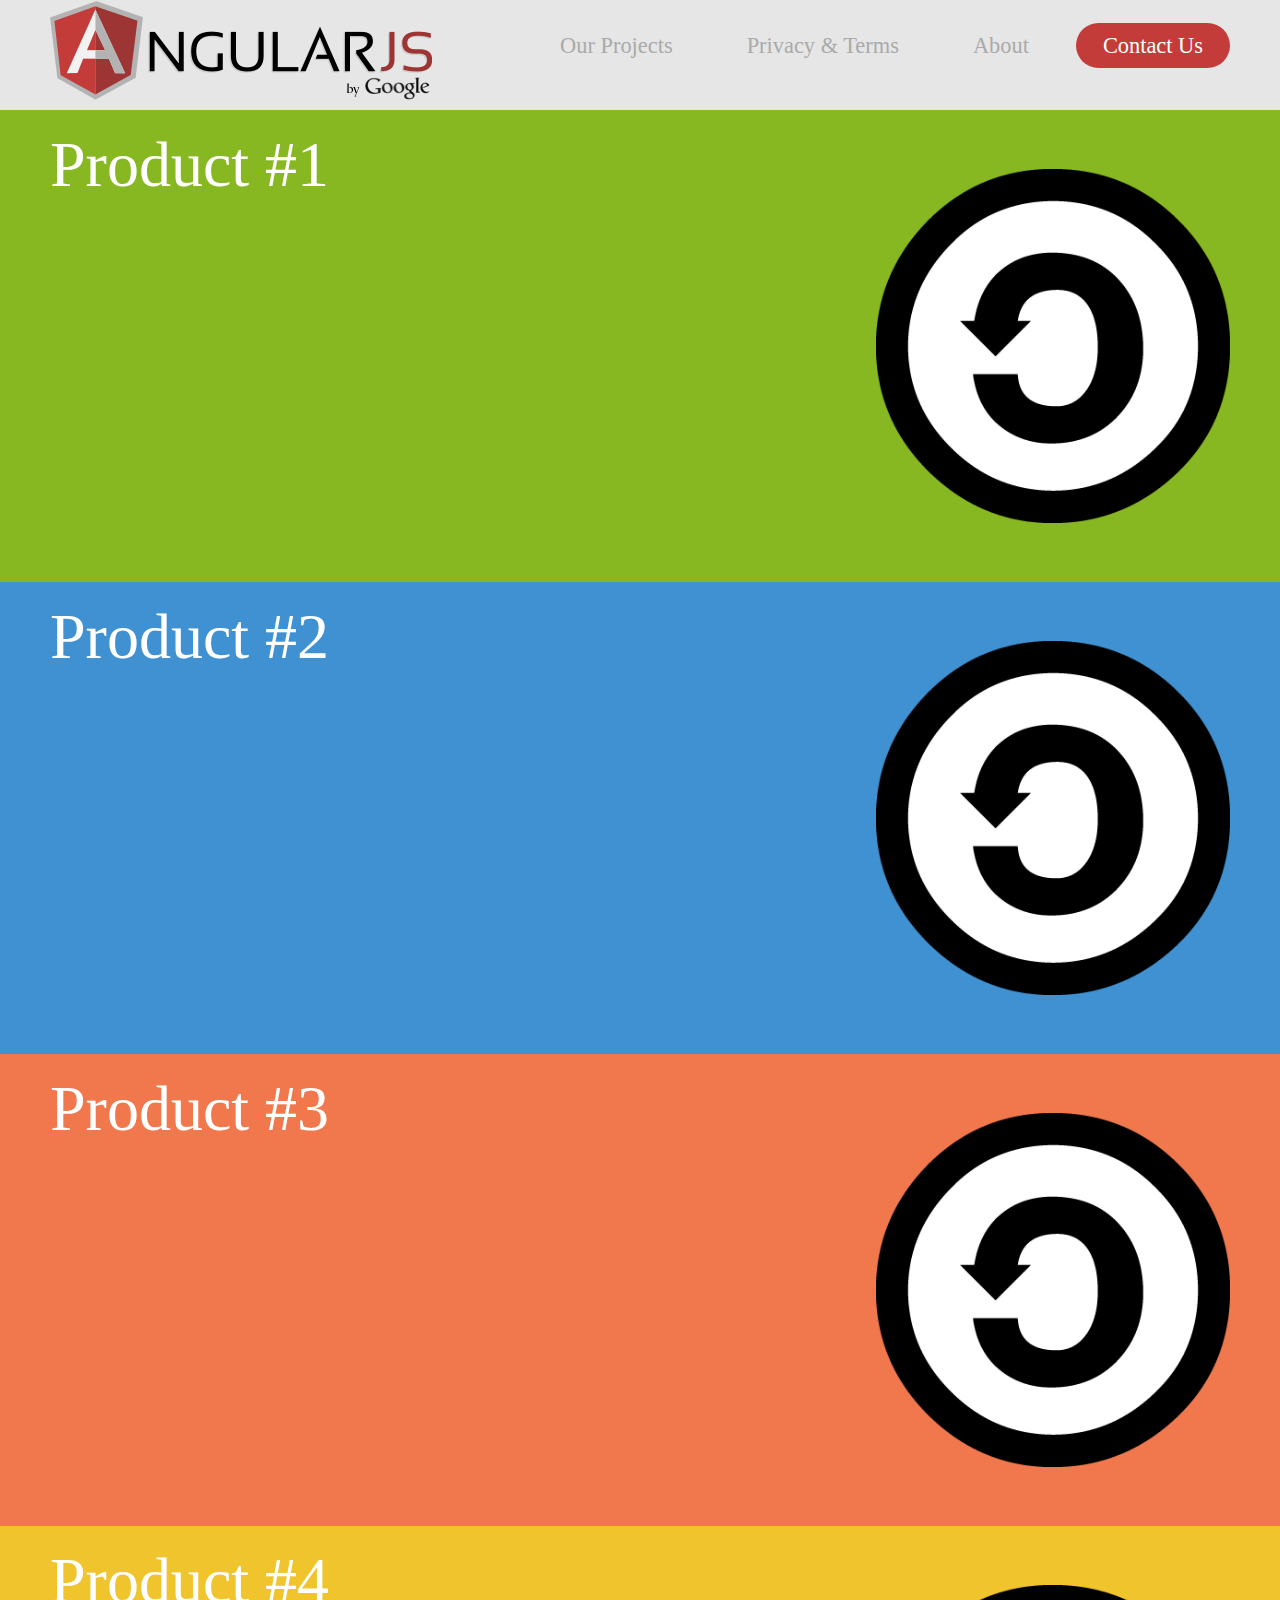
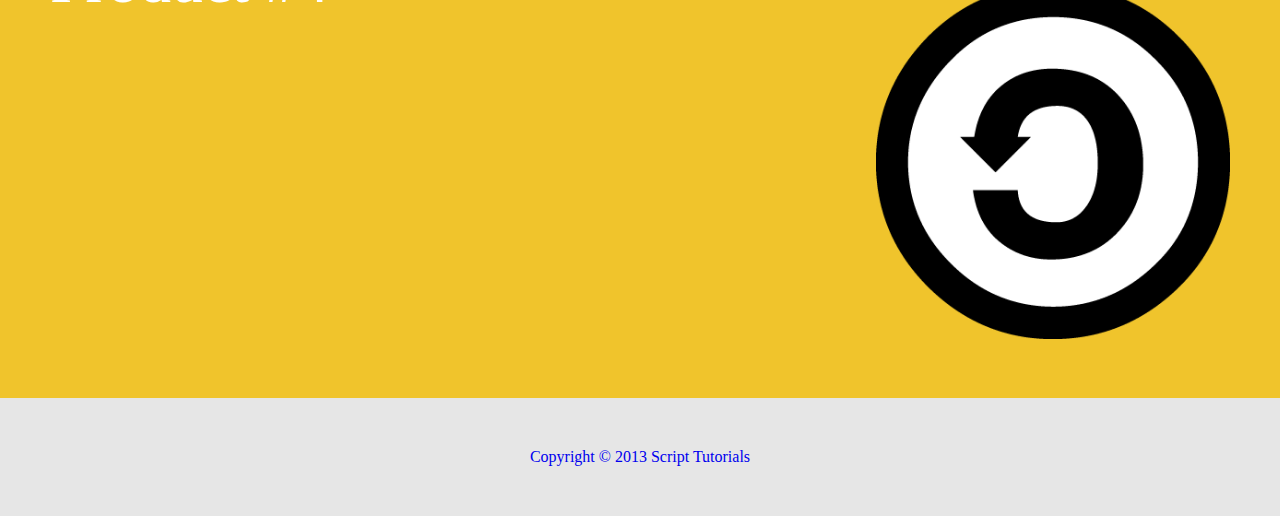
<file: index.html>
<!DOCTYPE HTML>
<html lang="en" ng-app="example359">
  <head>
    <meta charset="utf-8" />
    <meta name="author" content="Script Tutorials" />
    <title>Responsive website using AngularJS | Script Tutorials</title>
    <meta name="description" content="Responsive website using AngularJS - demo page">
    <meta http-equiv="X-UA-Compatible" content="IE=Edge" />
    <meta name="viewport" content="width=device-width, initial-scale=1, maximum-scale=1, user-scalable=no" />
    <!-- add styles -->
    <link href="css/style.css" rel="stylesheet" type="text/css" />
    <!-- add javascripts -->
    <script src="js/jquery-2.0.3.min.js"></script>
    <script src="js/angular.min.js"></script>
    <script src="js/app.js"></script>
    <script src="js/controllers.js"></script>
  </head>
  <body>
    <header>
      <div class="wrap">
        <!-- logo -->
        <a href="#!"><img class="logo" src="images/logo.png" /></a>

        <!-- navigation menu -->
        <nav>
          <ul>
            <li><a id="workBtn" href="#!/" ng-class="{activeSmall:part == 'projects'}" >Our Projects</a></li>
            <li><a id="privacyBtn" href="#!/privacy" ng-class="{activeSmall:part == 'privacy'}">Privacy & Terms</a></li>
            <li><a id="aboutBtn" href="#!/about" ng-class="{activeSmall:part == 'about'}">About</a></li>
            <li style="margin-right:0px"><a id="contactBtn" class="active" href="javascript: void(0)" ng-click="showForm()">Contact Us</a></li>
          </ul>
        </nav>
      </div>
    </header>

    <!-- contact us form -->
    <div class="paddRow contactRow">
      <div class="wrap">
        <div class="head">Contact Us</div>
        <img class="close" src="images/close.png" ng-click="closeForm()" />
        <form ng-submit="save()" class="contactForm" name="form" ng-hide="loaded">
          <input class="input" required="required" type="text" name="name" placeholder="your name" ng-model="message.name" />
          <input class="input email" required="required" type="email" name="email" value="" placeholder="your email" ng-model="message.email" /><br />
          <textarea class="textarea" rows="5" required="required" placeholder="your message" ng-model="message.text" ></textarea>
          <button class="btn green">send message</button>
        </form>

        <!-- contact us form response messages -->
        <div ng-show="process" style="text-align:center">
          <img class="loader" src="images/loader.png" />
        </div>
        <div ng-show="success"><p>Your message has been sent, thank you.</p></div>
      </div>
    </div>

    <!-- main content -->
    <div style="position:relative">
      <div style="width:100%" ng-view ng-animate="{enter: 'view-enter', leave: 'view-leave'}"></div>
    </div>

  </body>
</html>
</file>
<file: css/style.css>
/* general settings */
html {
  min-height:100%;
  overflow-x:hidden;
  overflow-y:scroll;
  position:relative;
  width:100%;
}
body {
  background-color:#e6e6e6;
  color:#FFF;
  font-weight:100;
  margin:0;
  min-height:100%;
  width:100%;
}
a {
  text-decoration:none;
}
a img {
  border:none;
}
h1 {
  font-size:3.5em;
  font-weight:100;
}
p {
  font-size:1.5em;
}
input,textarea {
  -webkit-appearance:none;
  background-color:#f7f7f7;
  border:none;
  border-radius:3px;
  font-size:1em;
  font-weight:100;
}
input:focus,textarea:focus {
  border:none;
  outline:2px solid #7ed7b9;
}
.left {
  float:left;
}
.right {
  float:right;
}
.btn {
  background-color:#fff;
  border-radius:24px;
  color:#595959;
  display:inline-block;
  font-size:1.4em;
  font-weight:400;
  margin:30px 0;
  padding:10px 30px;
  text-decoration:none;
}
.btn:hover {
  opacity:0.8;
}
.wrap {
  -moz-box-sizing:border-box;
  -webkit-box-sizing:border-box;
  box-sizing:border-box;
  margin:0 auto;
  max-width:1420px;
  overflow:hidden;
  padding:0 50px;
  position:relative;
  width:100%;
}
.wrap:before {
  content:'';
  display:inline-block;
  height:100%;
  margin-right:-0.25em;
  vertical-align:middle;
}
/* header section */
header {
  height:110px;
}
header .wrap {
  height:100%;
}
header .logo {
  margin-top:1px;
}
header nav {
  float:right;
  margin-top:17px;
}
header nav ul {
  margin:1em 0;
  padding:0;
}
header nav ul li {
  display:block;
  float:left;
  margin-right:20px;
}
header nav ul li a {
  border-radius:24px;
  color:#aaa;
  font-size:1.4em;
  font-weight:400;
  padding:10px 27px;
  text-decoration:none;
}
header nav ul li a.active {
  background-color:#c33c3a;
  color:#fff;
}
header nav ul li a.active:hover {
  background-color:#d2413f;
  color:#fff;
}
header nav ul li a:hover,header nav ul li a.activeSmall {
  color:#c33c3a;
}
/* footer section */
footer .copyright {
  color:#adadad;
  margin-bottom:50px;
  margin-top:50px;
  text-align:center;
}
/* other objects */
.projectObj {
  color:#fff;
  display:block;
}
.projectObj .name {
  float:left;
  font-size:4em;
  font-weight:100;
  position:absolute;
  width:42%;
}
.projectObj .img {
  float:right;
  margin-bottom:5%;
  margin-top:5%;
  width:30%;
}
.paddRow {
  background-color:#dadada;
  color:#818181;
  display:none;
  padding-bottom:40px;
}
.paddRow.aboutRow {
  background-color:#78c2d4;
  color:#FFF !important;
  display:block;
}
.paddRow .head {
  font-size:4em;
  font-weight:100;
  margin:40px 0;
}
.paddRow .close {
  cursor:pointer;
  position:absolute;
  right:50px;
  top:80px;
  width:38px;
}
.about {
  color:#818181;
}
.about section {
  margin:0 0 10%;
}
.about .head {
  font-size:4em;
  font-weight:100;
  margin:3% 0;
}
.about .subHead {
  font-size:2.5em;
  font-weight:100;
  margin:0 0 3%;
}
.about .txt {
  width:60%;
}
.about .image {
  width:26%;
}
.about .flLeft {
  float:left;
}
.about .flRight {
  float:right;
}
.projectHead.product {
  background-color:#87b822;
}
.projectHead .picture {
  margin-bottom:6%;
  margin-top:6%;
}
.projectHead .picture.right {
  margin-right:-3.5%;
}
.projectHead .text {
  position:absolute;
  width:49%;
}
.projectHead .centerText {
  margin:0 auto;
  padding-bottom:24%;
  padding-top:6%;
  text-align:center;
  width:55%;
}
.image {
  text-align:center;
}
.image img {
  vertical-align:top;
  width:100%;
}
.contactForm {
  width:50%;
}
.input {
  -moz-box-sizing:border-box;
  -webkit-box-sizing:border-box;
  box-sizing:border-box;
  margin:1% 0;
  padding:12px 14px;
  width:47%;
}
.input.email {
  float:right;
}
button {
  border:none;
  cursor:pointer;
}
.textarea {
  -moz-box-sizing:border-box;
  -webkit-box-sizing:border-box;
  box-sizing:border-box;
  height:200px;
  margin:1% 0;
  overflow:auto;
  padding:12px 14px;
  resize:none;
  width:100%;
}
::-webkit-input-placeholder {
  color:#a7a7a7;
}
:-moz-placeholder {
  color:#a7a7a7;
}
::-moz-placeholder { /* FF18+ */
  color:#a7a7a7;
}
:-ms-input-placeholder {
  color:#a7a7a7;
}
.loader {
  -moz-animation:loader_rot 1.3s linear infinite;
  -o-animation:loader_rot 1.3s linear infinite;
  -webkit-animation:loader_rot 1.3s linear infinite;
  animation:loader_rot 1.3s linear infinite;
  height:80px;
  width:80px;
}
@-moz-keyframes loader_rot {
  from {
    -moz-transform:rotate(0deg);
  }
  to {
    -moz-transform:rotate(360deg);
  }
}
@-webkit-keyframes loader_rot {
  from {
    -webkit-transform:rotate(0deg);
  }
  to {
    -webkit-transform:rotate(360deg);
  }
}
@keyframes loader_rot {
  from {
    transform:rotate(0deg);
  }
  to {
    transform:rotate(360deg);
  }
}
.view-enter,.view-leave {
  -moz-transition:all .5s;
  -o-transition:all .5s;
  -webkit-transition:all .5s;
  transition:all .5s;
}
.view-enter {
  left:20px;
  opacity:0;
  position:absolute;
  top:0;
}
.view-enter.view-enter-active {
  left:0;
  opacity:1;
}
.view-leave {
  left:0;
  opacity:1;
  position:absolute;
  top:0;
}
.view-leave.view-leave-active {
  left:-20px;
  opacity:0;
}

/*responsive styles*/
@media (max-width: 1200px) {
    body {
      font-size:90%;
    }
    h1 {
      font-size:4.3em;
    }
    p {
      font-size:1.3em;
    }
    header {
      height:80px;
    }
    header .logo {
      margin-top:12px;
      width:200px;
    }
    header nav {
      margin-top:11px;
    }
    header nav ul li {
      margin-right:12px;
    }
    header nav ul li a {
      border-radius:23px;
      font-size: 1.3em;
      padding:10px 12px;
    }
    .wrap {
      padding:0 30px;
    }
    .paddRow .close {
      right:30px;
    }
}
@media (max-width: 900px) {
    .contactForm {
      width:100%;
    }
}
@media (max-width: 768px) {
    body {
      font-size:80%;
      margin:0;
    }
    h1 {
      font-size:4em;
    }
    header {
      height:70px;
    }
    header .logo {
      margin-top:20px;
      width:70px;
    }
    header nav {
      margin-top:8px;
    }
    header nav ul li {
      margin-right:5px;
    }
    header nav ul li a {
      border-radius:20px;
      font-size:1.1em;
      padding:8px;
    }
    .wrap {
      padding:0 15px;
    }
    .projectObj .name {
      font-size:3em;
    }
    .paddRow {
      padding-bottom:30px;
    }
    .paddRow .head {
      font-size:3em;
      margin:30px 0;
    }
    .paddRow .close {
      right:20px;
      top:60px;
      width:30px;
    }
    .projectHead .picture {
      width:67%;
    }
    .projectHead .picture.right {
      margin-right:16.5%;
    }
    .projectHead .text {
      position:static;
      width:100%;
    }
    .projectHead .centerText {
      width:70%;
    }
    .view-enter,.view-leave {
      -webkit-transform:translate3d(0,0,0);
      transform:translate3d(0,0,0);
    }
}
@media (max-width: 480px) {
    body {
      font-size:70%;
      margin:0;
    }
    header {
      height:50px;
    }
    header .logo {
      display:none;
    }
    header nav {
      margin-top:3px;
    }
    header nav ul li {
      margin-right:3px;
    }
    header nav ul li a {
      border-radius:20px;
      font-size:1.3em;
      padding:5px 14px;
    }
    #contactBtn {
      display:none;
    }
    .wrap {
      padding:0 10px;
    }
    .paddRow {
      padding-bottom:20px;
    }
    .paddRow .head {
      margin:20px 0;
    }
    .paddRow .close {
      right:10px;
      top:45px;
      width:20px;
    }
    .about .image {
      margin:10% auto;
      width:60%;
    }
    .about .abIcon {
      display:inline;
    }
    .projectHead .centerText {
      width:90%;
    }
    .about .txt,.input {
      width:100%;
    }
    .about .flLeft,.about .flRight,.input.email {
      float:none;
    }
}
</file>
